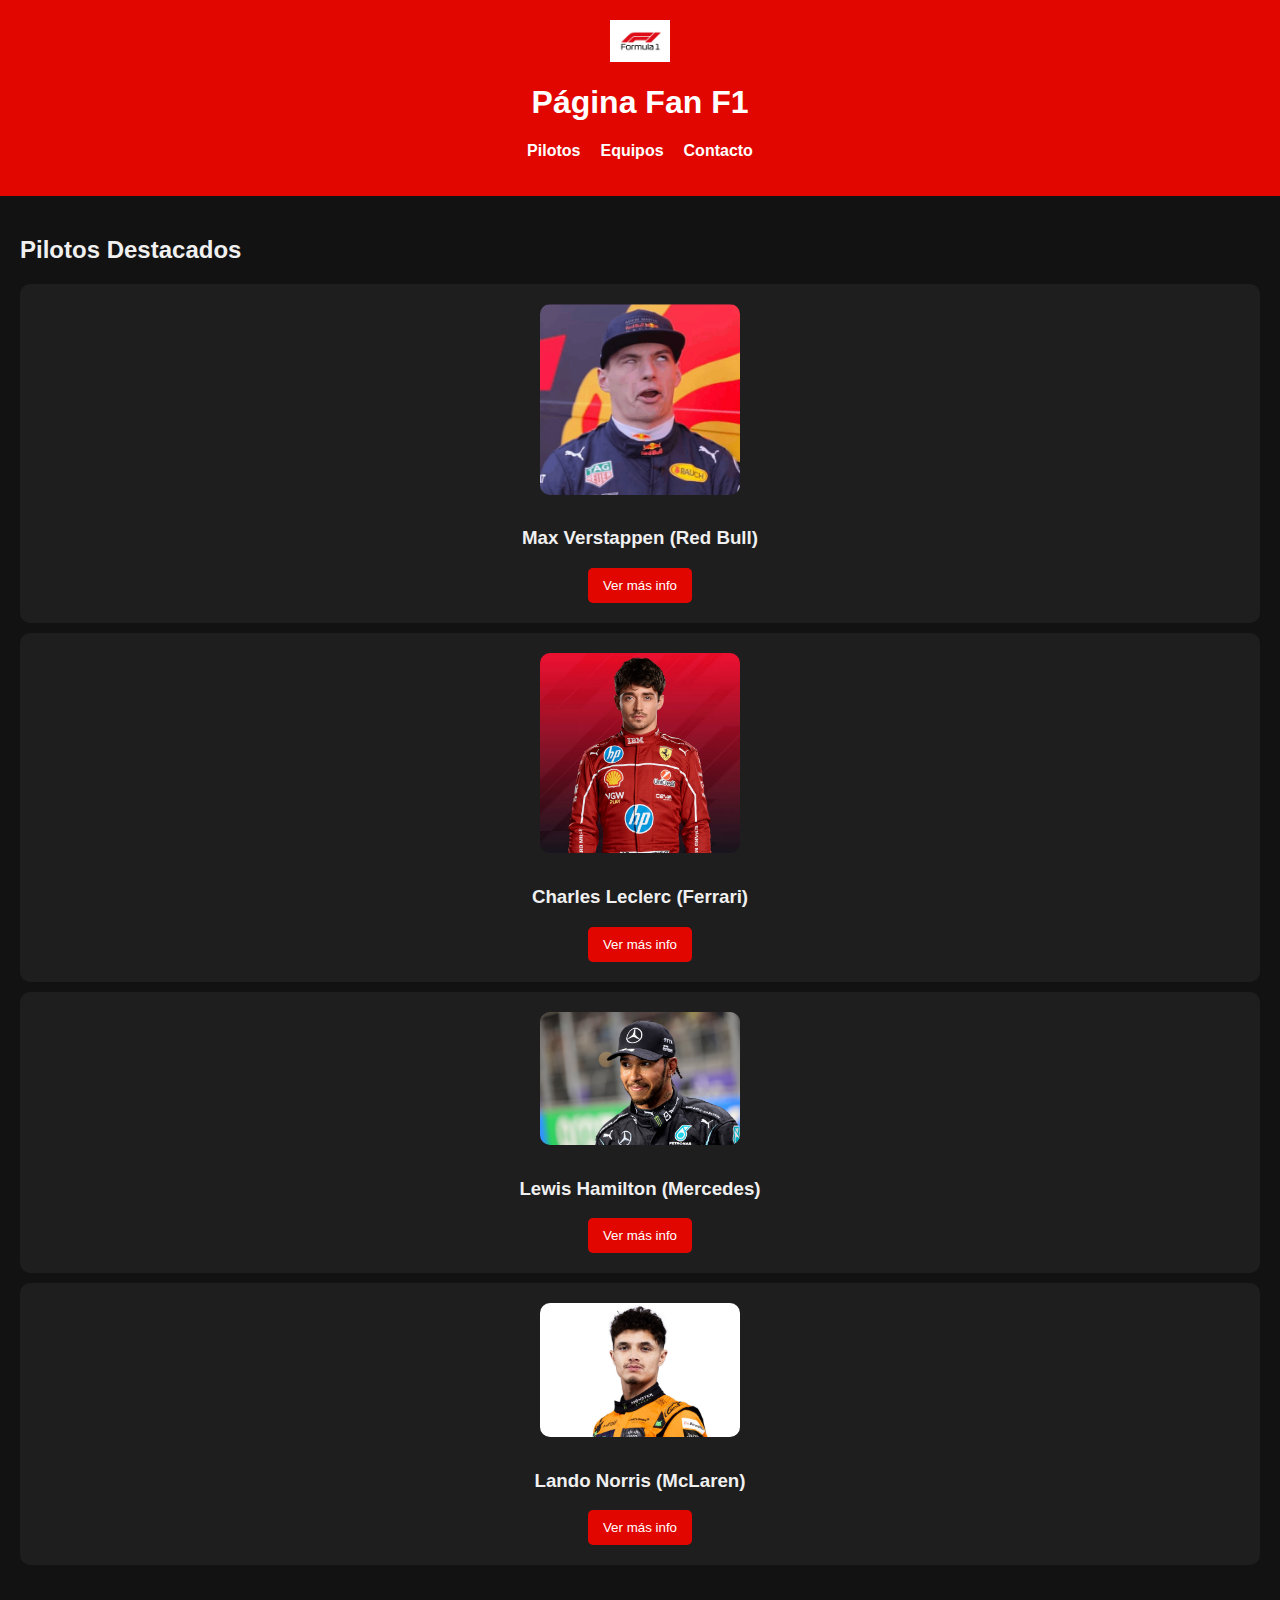
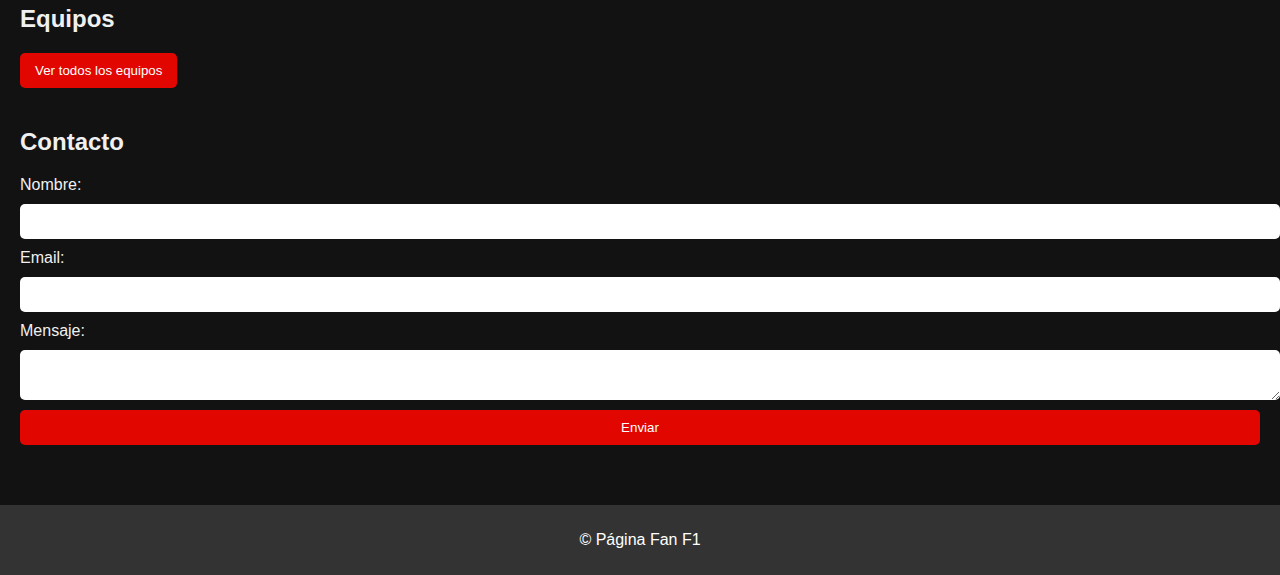
<file: index.html>
<!DOCTYPE html>
<html lang="es">
<head>
    <meta charset="UTF-8">
    <meta name="viewport" content="width=device-width, initial-scale=1.0">
    <title>Página Fan F1</title>
    <link rel="stylesheet" href="css/style.css">
</head>
<body>
    <!-- Cabecera con logo y navegación -->
    <header>
        <img src="img/logo-f1.png" alt="Logo F1" class="logo">
        <h1>Página Fan F1</h1>
        <nav>
            <ul>
                <li><a href="#pilotos">Pilotos</a></li>
                <li><a href="equipos.html">Equipos</a></li>
                <li><a href="#contacto">Contacto</a></li>
            </ul>
        </nav>
    </header>

    <main>
        <!-- Sección de pilotos destacados -->
        <section id="pilotos">
            <h2>Pilotos Destacados</h2>

            <div class="piloto">
                <img src="img/verstappen.jpg" alt="Max Verstappen">
                <h3>Max Verstappen (Red Bull)</h3>
                <button onclick="mostrarInfo('info1')">Ver más info</button>
                <p id="info1" class="info-oculta">Piloto neerlandés, triple campeón del mundo, domina con Red Bull desde 2021.</p>
            </div>

            <div class="piloto">
                <img src="img/leclerc.jpg" alt="Charles Leclerc">
                <h3>Charles Leclerc (Ferrari)</h3>
                <button onclick="mostrarInfo('info2')">Ver más info</button>
                <p id="info2" class="info-oculta">Joven talento monegasco, piloto principal de Ferrari con gran velocidad a una vuelta.</p>
            </div>

            <div class="piloto">
                <img src="img/hamilton.jpg" alt="Lewis Hamilton">
                <h3>Lewis Hamilton (Mercedes)</h3>
                <button onclick="mostrarInfo('info3')">Ver más info</button>
                <p id="info3" class="info-oculta">Siete veces campeón del mundo, referente histórico del equipo Mercedes.</p>
            </div>

            <div class="piloto">
                <img src="img/norris.jpg" alt="Lando Norris">
                <h3>Lando Norris (McLaren)</h3>
                <button onclick="mostrarInfo('info4')">Ver más info</button>
                <p id="info4" class="info-oculta">Uno de los pilotos más prometedores de la parrilla, destaca por su consistencia.</p>
            </div>
        </section>

        <!-- Enlace a la nueva página de equipos -->
        <section id="equipos">
            <h2>Equipos</h2>
            <a href="equipos.html">
                <button>Ver todos los equipos</button>
            </a>
        </section>

        <!-- Formulario de contacto -->
        <section id="contacto">
            <h2>Contacto</h2>
            <form>
                <label for="nombre">Nombre:</label>
                <input type="text" id="nombre" name="nombre" required>

                <label for="email">Email:</label>
                <input type="email" id="email" name="email" required>

                <label for="mensaje">Mensaje:</label>
                <textarea id="mensaje" name="mensaje" required></textarea>

                <button type="submit">Enviar</button>
            </form>
        </section>
    </main>

    <!-- Pie de página -->
    <footer>
        <p>&copy; Página Fan F1</p>
    </footer>

    <!-- Script de funcionalidad -->
    <script src="js/script.js"></script>
</body>
</html>
</file>
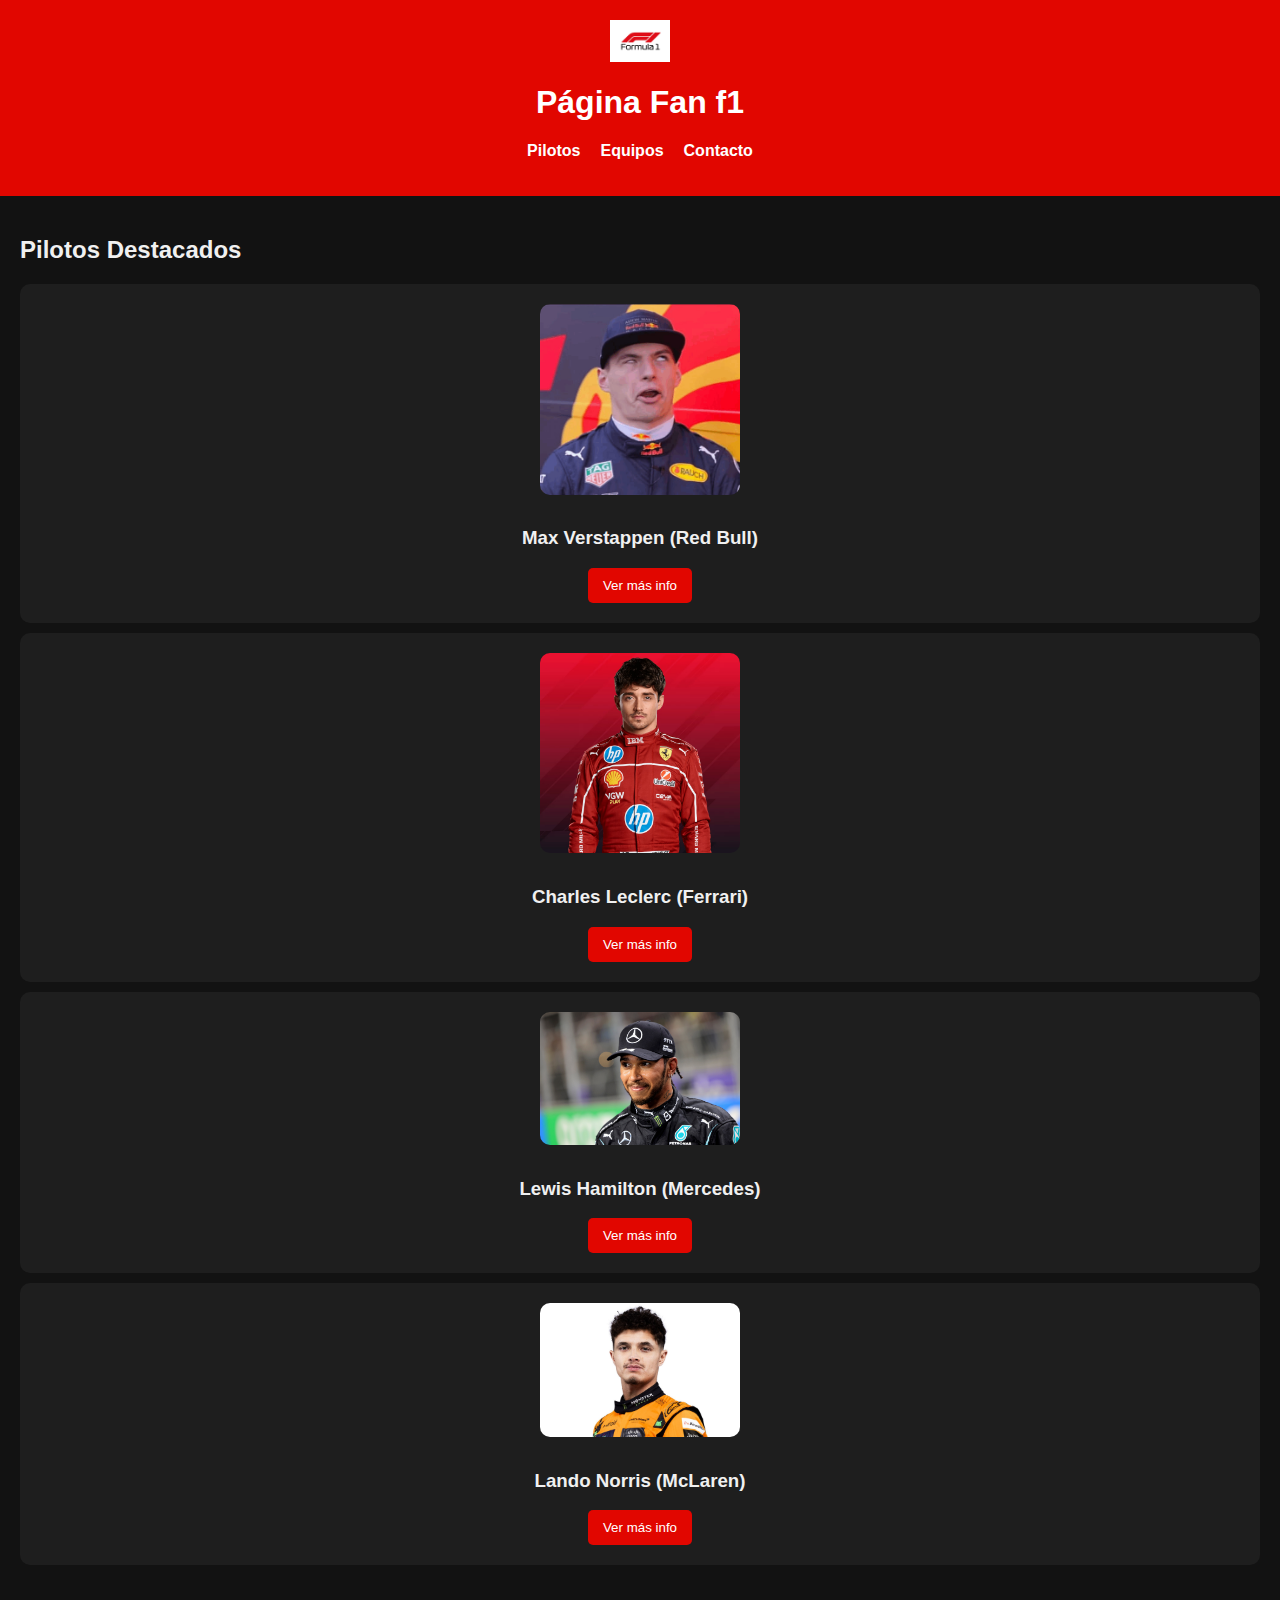
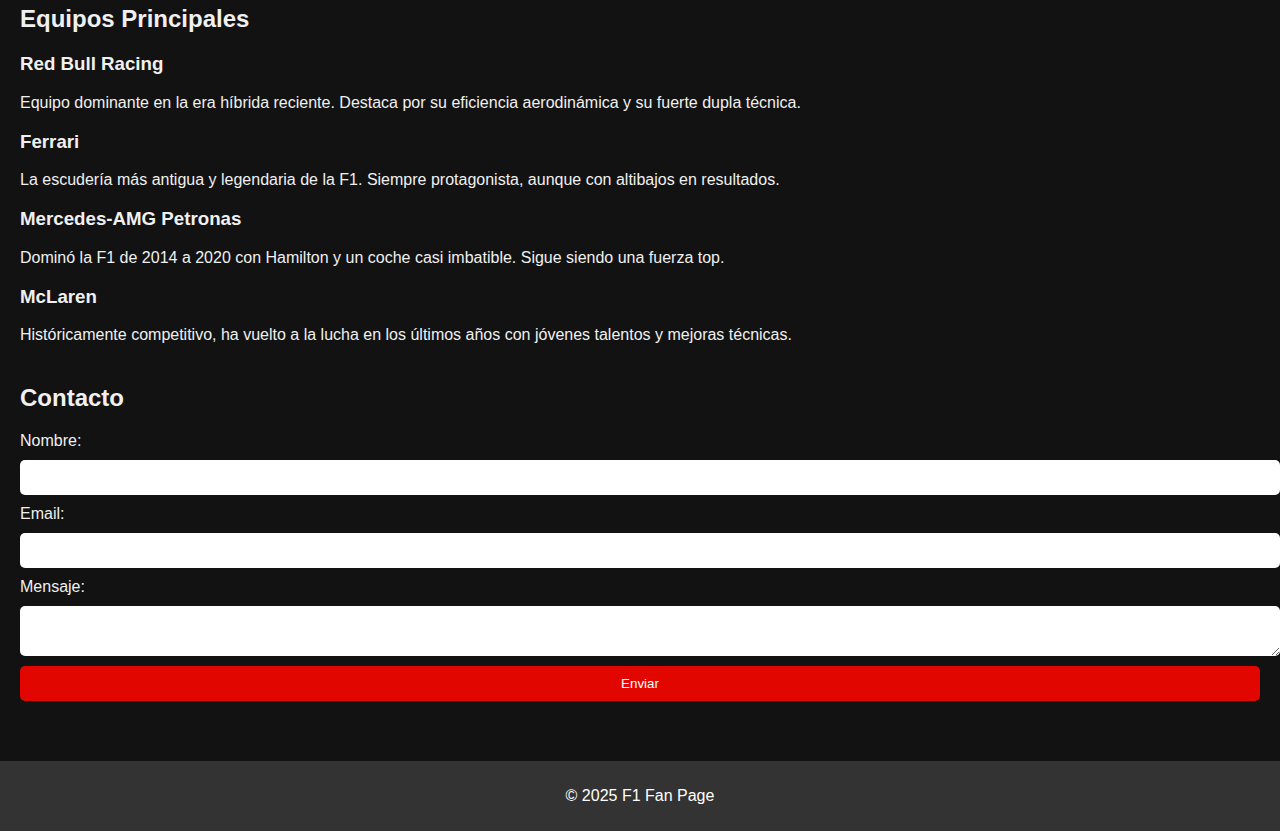
<file: PROYECTO F1/index.html>
<!DOCTYPE html>
<html lang="es">
<head>
    <meta charset="UTF-8">
    <meta name="viewport" content="width=device-width, initial-scale=1.0">
    <title>F1 Fan Page</title>
    <link rel="stylesheet" href="css/style.css">
</head>
<body>
    <!-- Cabecera con logo y navegación -->
    <header>
        <img src="img/logo-f1.png" alt="Logo F1" class="logo">
        <h1>Página Fan f1</h1>
        <nav>
            <ul>
                <li><a href="#pilotos">Pilotos</a></li>
                <li><a href="#equipos">Equipos</a></li>
                <li><a href="#contacto">Contacto</a></li>
            </ul>
        </nav>
    </header>

    <main>
        <!-- Sección de pilotos destacados -->
        <section id="pilotos">
            <h2>Pilotos Destacados</h2>

            <!-- Piloto: Max Verstappen -->
            <div class="piloto">
                <img src="img/verstappen.jpg" alt="Max Verstappen">
                <h3>Max Verstappen (Red Bull)</h3>
                <button onclick="mostrarInfo('info1')">Ver más info</button>
                <p id="info1" class="info-oculta">Piloto neerlandés, triple campeón del mundo, domina con Red Bull desde 2021.</p>
            </div>

            <!-- Piloto: Charles Leclerc -->
            <div class="piloto">
                <img src="img/leclerc.jpg" alt="Charles Leclerc">
                <h3>Charles Leclerc (Ferrari)</h3>
                <button onclick="mostrarInfo('info2')">Ver más info</button>
                <p id="info2" class="info-oculta">Joven talento monegasco, piloto principal de Ferrari con gran velocidad a una vuelta.</p>
            </div>

            <!-- Piloto: Lewis Hamilton -->
            <div class="piloto">
                <img src="img/hamilton.jpg" alt="Lewis Hamilton">
                <h3>Lewis Hamilton (Mercedes)</h3>
                <button onclick="mostrarInfo('info3')">Ver más info</button>
                <p id="info3" class="info-oculta">Siete veces campeón del mundo, referente histórico del equipo Mercedes.</p>
            </div>

            <!-- Piloto: Lando Norris -->
            <div class="piloto">
                <img src="img/norris.jpg" alt="Lando Norris">
                <h3>Lando Norris (McLaren)</h3>
                <button onclick="mostrarInfo('info4')">Ver más info</button>
                <p id="info4" class="info-oculta">Uno de los pilotos más prometedores de la parrilla, destaca por su consistencia.</p>
            </div>
        </section>

        <!-- Sección de equipos con descripción -->
        <section id="equipos">
            <h2>Equipos Principales</h2>

            <!-- Red Bull -->
            <div class="equipo">
                <h3>Red Bull Racing</h3>
                <p>Equipo dominante en la era híbrida reciente. Destaca por su eficiencia aerodinámica y su fuerte dupla técnica.</p>
            </div>

            <!-- Ferrari -->
            <div class="equipo">
                <h3>Ferrari</h3>
                <p>La escudería más antigua y legendaria de la F1. Siempre protagonista, aunque con altibajos en resultados.</p>
            </div>

            <!-- Mercedes -->
            <div class="equipo">
                <h3>Mercedes-AMG Petronas</h3>
                <p>Dominó la F1 de 2014 a 2020 con Hamilton y un coche casi imbatible. Sigue siendo una fuerza top.</p>
            </div>

            <!-- McLaren -->
            <div class="equipo">
                <h3>McLaren</h3>
                <p>Históricamente competitivo, ha vuelto a la lucha en los últimos años con jóvenes talentos y mejoras técnicas.</p>
            </div>
        </section>

        <!-- Formulario de contacto -->
        <section id="contacto">
            <h2>Contacto</h2>
            <form>
                <label for="nombre">Nombre:</label>
                <input type="text" id="nombre" name="nombre" required>

                <label for="email">Email:</label>
                <input type="email" id="email" name="email" required>

                <label for="mensaje">Mensaje:</label>
                <textarea id="mensaje" name="mensaje" required></textarea>

                <button type="submit">Enviar</button>
            </form>
        </section>
    </main>

    <!-- Pie de página -->
    <footer>
        <p>&copy; 2025 F1 Fan Page</p>
    </footer>

    <!-- Script de funcionalidad -->
    <script src="js/script.js"></script>
</body>
</html>
</file>
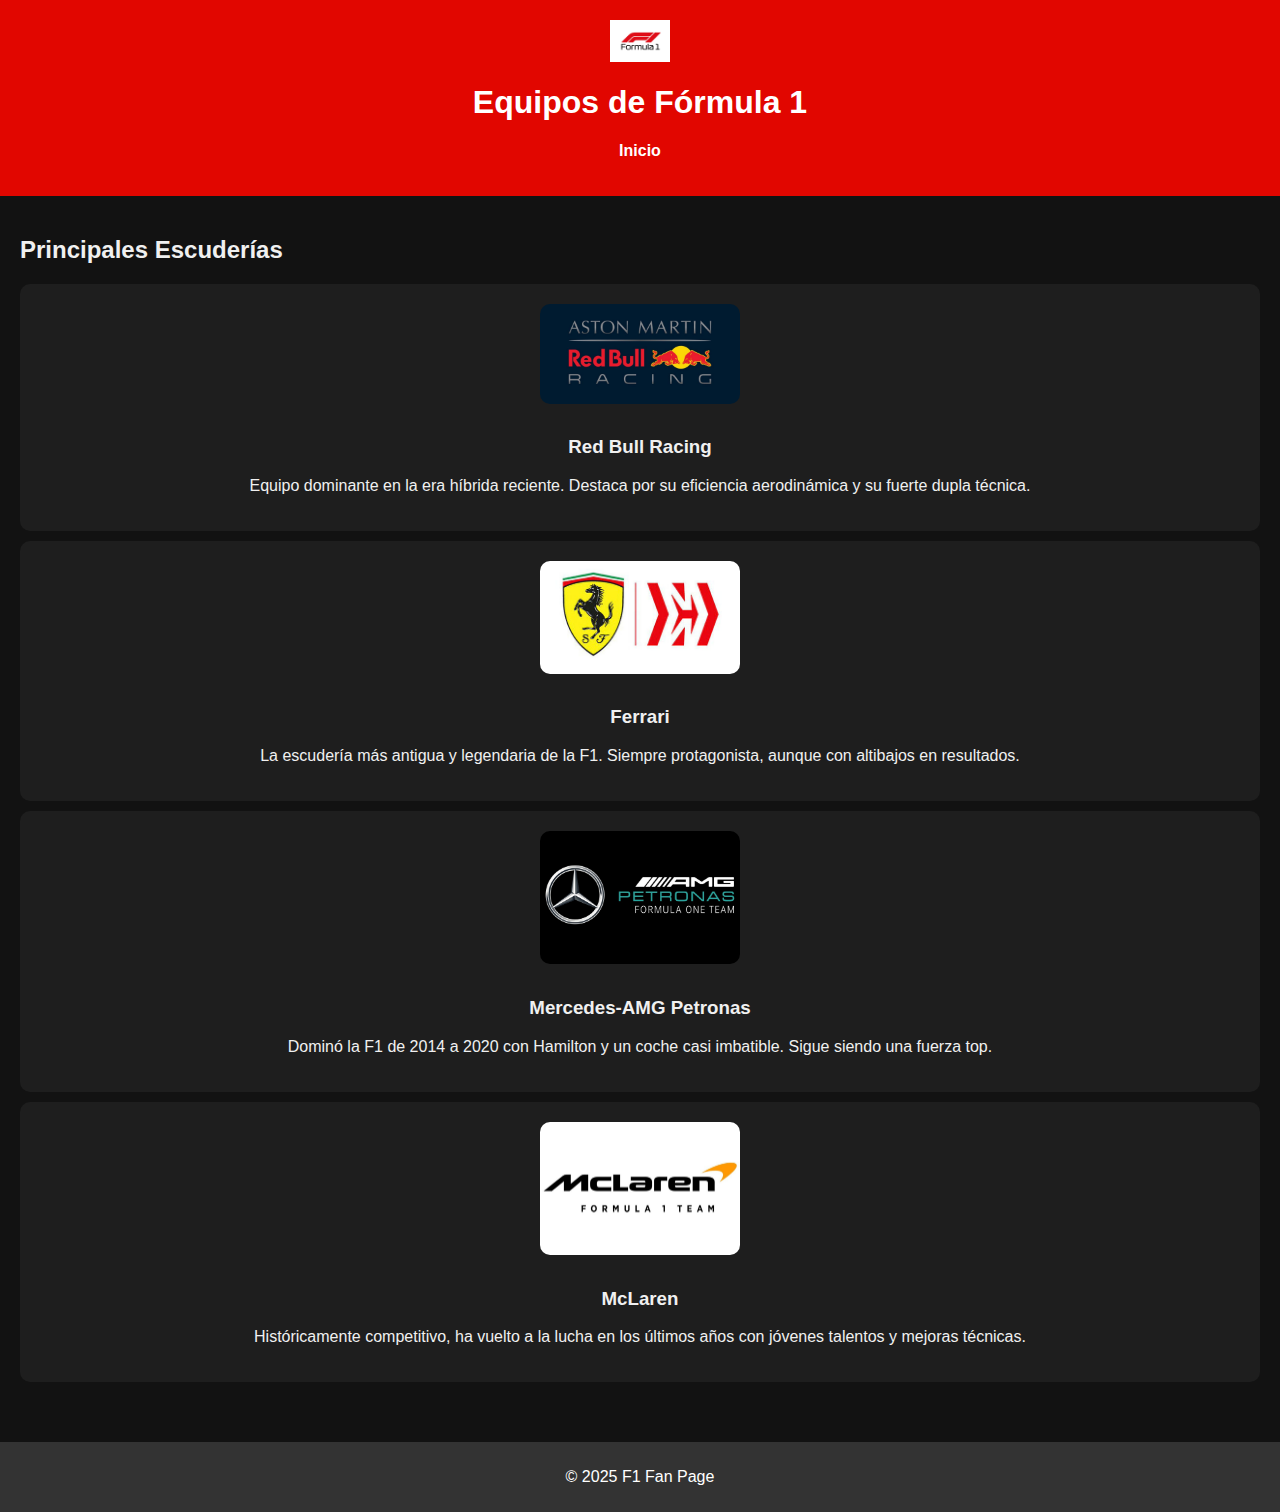
<file: equipos.html>
<!DOCTYPE html>
<html lang="es">
<head>
    <meta charset="UTF-8">
    <meta name="viewport" content="width=device-width, initial-scale=1.0">
    <title>Equipos F1</title>
    <link rel="stylesheet" href="css/style.css">
</head>
<body>
    <!-- Cabecera -->
    <header>
        <img src="img/logo-f1.png" alt="Logo F1" class="logo">
        <h1>Equipos de Fórmula 1</h1>
        <nav>
            <ul>
                <li><a href="index.html">Inicio</a></li>
            </ul>
        </nav>
    </header>

    <main>
        <section id="equipos">
            <h2>Principales Escuderías</h2>

            <div class="piloto">
                <img src="img/redbull.jpg" alt="Red Bull Racing">
                <h3>Red Bull Racing</h3>
                <p>Equipo dominante en la era híbrida reciente. Destaca por su eficiencia aerodinámica y su fuerte dupla técnica.</p>
            </div>

            <div class="piloto">
                <img src="img/ferrari.jpg" alt="Ferrari">
                <h3>Ferrari</h3>
                <p>La escudería más antigua y legendaria de la F1. Siempre protagonista, aunque con altibajos en resultados.</p>
            </div>

            <div class="piloto">
                <img src="img/mercedes.jpg" alt="Mercedes-AMG Petronas">
                <h3>Mercedes-AMG Petronas</h3>
                <p>Dominó la F1 de 2014 a 2020 con Hamilton y un coche casi imbatible. Sigue siendo una fuerza top.</p>
            </div>

            <div class="piloto">
                <img src="img/mclaren.jpg" alt="McLaren">
                <h3>McLaren</h3>
                <p>Históricamente competitivo, ha vuelto a la lucha en los últimos años con jóvenes talentos y mejoras técnicas.</p>
            </div>
        </section>
    </main>

    <footer>
        <p>&copy; 2025 F1 Fan Page</p>
    </footer>
</body>
</html>
</file>
<file: css/style.css>
/* Estilos generales del cuerpo y fondo */
body {
    font-family: Arial, sans-serif;
    margin: 0;
    padding: 0;
    background-color: #121212;
    color: #f0f0f0;
}

/* Cabecera de la página */
header {
    background-color: #e10600;
    color: white;
    padding: 20px;
    text-align: center;
}

.logo {
    width: 60px;
    vertical-align: middle;
}

/* Navegación principal */
nav ul {
    list-style: none;
    padding: 0;
    display: flex;
    justify-content: center;
    gap: 20px;
}

nav a {
    color: white;
    text-decoration: none;
    font-weight: bold;
}

nav a:hover {
    text-decoration: underline;
}

/* Contenido principal */
main {
    padding: 20px;
}

/* Secciones generales */
section {
    margin-bottom: 40px;
}

/* Estilos de cada bloque de piloto */
.piloto {
    background-color: #1e1e1e;
    padding: 20px;
    margin: 10px 0;
    border-radius: 10px;
    text-align: center;
}

.piloto img {
    width: 200px;
    border-radius: 10px;
    margin-bottom: 10px;
}

/* Botones */
button {
    background-color: #e10600;
    color: white;
    border: none;
    padding: 10px 15px;
    cursor: pointer;
    border-radius: 5px;
}

button:hover {
    background-color: #b00000;
}

/* Texto oculto inicialmente */
.info-oculta {
    display: none;
    margin-top: 10px;
}

/* Formulario */
form {
    display: flex;
    flex-direction: column;
    gap: 10px;
}

input, textarea {
    padding: 10px;
    border: none;
    border-radius: 5px;
    width: 100%;
}

/* Pie de página */
footer {
    background-color: #333;
    color: white;
    text-align: center;
    padding: 10px;
}
</file>
<file: PROYECTO F1/css/style.css>
/* Estilos generales del cuerpo y fondo */
body {
    font-family: Arial, sans-serif;
    margin: 0;
    padding: 0;
    background-color: #121212;
    color: #f0f0f0;
}

/* Cabecera de la página */
header {
    background-color: #e10600;
    color: white;
    padding: 20px;
    text-align: center;
}

.logo {
    width: 60px;
    vertical-align: middle;
}

/* Navegación principal */
nav ul {
    list-style: none;
    padding: 0;
    display: flex;
    justify-content: center;
    gap: 20px;
}

nav a {
    color: white;
    text-decoration: none;
    font-weight: bold;
}

nav a:hover {
    text-decoration: underline;
}

/* Contenido principal */
main {
    padding: 20px;
}

/* Secciones generales */
section {
    margin-bottom: 40px;
}

/* Estilos de cada bloque de piloto */
.piloto {
    background-color: #1e1e1e;
    padding: 20px;
    margin: 10px 0;
    border-radius: 10px;
    text-align: center;
}

.piloto img {
    width: 200px;
    border-radius: 10px;
    margin-bottom: 10px;
}

/* Botones */
button {
    background-color: #e10600;
    color: white;
    border: none;
    padding: 10px 15px;
    cursor: pointer;
    border-radius: 5px;
}

button:hover {
    background-color: #b00000;
}

/* Texto oculto inicialmente */
.info-oculta {
    display: none;
    margin-top: 10px;
}

/* Formulario */
form {
    display: flex;
    flex-direction: column;
    gap: 10px;
}

input, textarea {
    padding: 10px;
    border: none;
    border-radius: 5px;
    width: 100%;
}

/* Pie de página */
footer {
    background-color: #333;
    color: white;
    text-align: center;
    padding: 10px;
}
</file>
